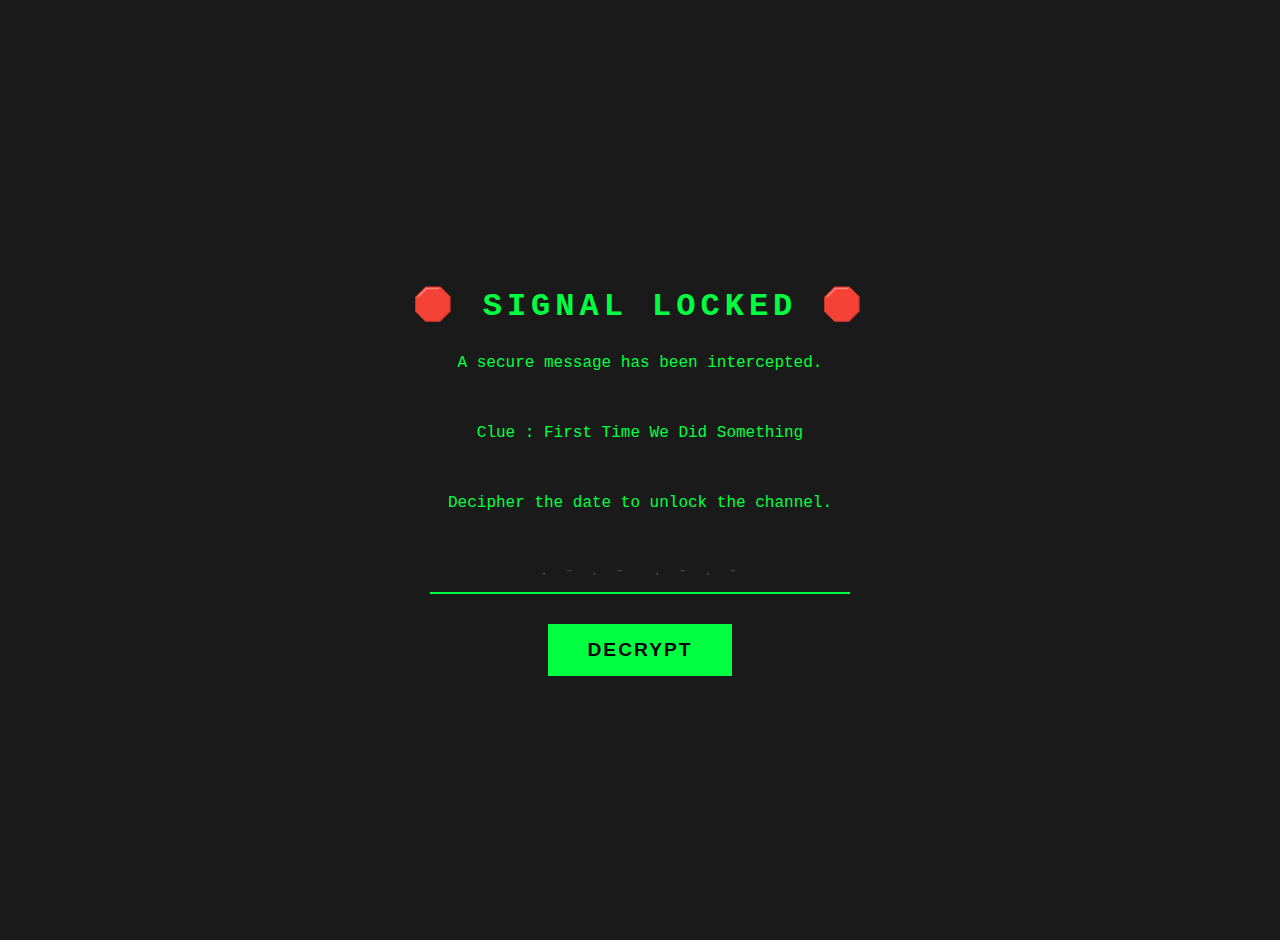
<file: valentine-site/index.html>
<!DOCTYPE html>
<html lang="en">
<head>
    <meta charset="UTF-8">
    <meta name="viewport" content="width=device-width, initial-scale=1.0">
    <title>Incoming Transmission...</title>
    <style>
        body {
            background-color: #1a1a1a; /* Dark Grey/Black */
            color: #00ff41; /* Hacker Green or telegraph amber */
            font-family: 'Courier New', Courier, monospace;
            display: flex;
            flex-direction: column;
            align-items: center;
            justify-content: center;
            height: 100vh;
            margin: 0;
            padding: 20px;
            text-align: center;
        }

        h1 {
            font-size: 2rem;
            margin-bottom: 10px;
            text-transform: uppercase;
            letter-spacing: 5px;
            animation: blink 1.5s infinite;
        }

        p {
            font-size: 1rem;
            margin-bottom: 30px;
            max-width: 500px;
            line-height: 1.5;
        }

        /* The Input Field */
        input {
            background: transparent;
            border: none;
            border-bottom: 2px solid #00ff41;
            color: white;
            font-size: 1.5rem;
            text-align: center;
            padding: 10px;
            width: 80%;
            max-width: 400px;
            outline: none;
            letter-spacing: 3px;
            font-family: monospace;
        }

        input::placeholder {
            color: #444;
            font-size: 1rem;
        }

        /* The Button */
        button {
            margin-top: 30px;
            padding: 15px 40px;
            background: #00ff41;
            color: black;
            font-weight: bold;
            border: none;
            font-size: 1.2rem;
            cursor: pointer;
            text-transform: uppercase;
            letter-spacing: 2px;
            transition: transform 0.2s;
        }

        button:hover {
            transform: scale(1.05);
            background: white;
        }

        .error-msg {
            color: #ff3333; /* Red */
            margin-top: 20px;
            display: none; /* Hidden by default */
            font-weight: bold;
        }

        @keyframes blink {
            0% { opacity: 1; }
            50% { opacity: 0.3; }
            100% { opacity: 1; }
        }
    </style>
</head>
<body>

    <h1>🛑 Signal Locked 🛑</h1>
    
    <p>A secure message has been intercepted.</p>
    <p>Clue : First Time We Did Something</p>
    <p>Decipher the date to unlock the channel.</p>

    <input type="text" id="code-input" placeholder=". - . -  . - . -" autocomplete="off">

    <button onclick="checkCode()">Decrypt</button>

    <p id="error" class="error-msg">⚠️ INCORRECT SIGNAL ⚠️</p>

    <script>
        function checkCode() {
            var input = document.getElementById("code-input").value.trim(); // Removes extra spaces
            
            // ============================================
            // 👇 PASTE YOUR MORSE CODE HERE INSIDE THE QUOTES 👇
            // Example: ".-- .----" (Make sure to keep the spaces between letters!)
            var secretCode = "maznahisanasshole"; 
            // ============================================

            if (input === secretCode) {
                // SUCCESS: Redirects to your envelope page
                window.location.href = "envelope.html"; 
            } else {
                // FAIL: Show error message
                var error = document.getElementById("error");
                error.style.display = "block";
                
                // Shake animation for fun
                var inputField = document.getElementById("code-input");
                inputField.style.transform = "translateX(10px)";
                setTimeout(() => { inputField.style.transform = "translateX(-10px)"; }, 100);
                setTimeout(() => { inputField.style.transform = "translateX(0px)"; }, 200);
            }
        }
    </script>

</body>
</html>
</file>
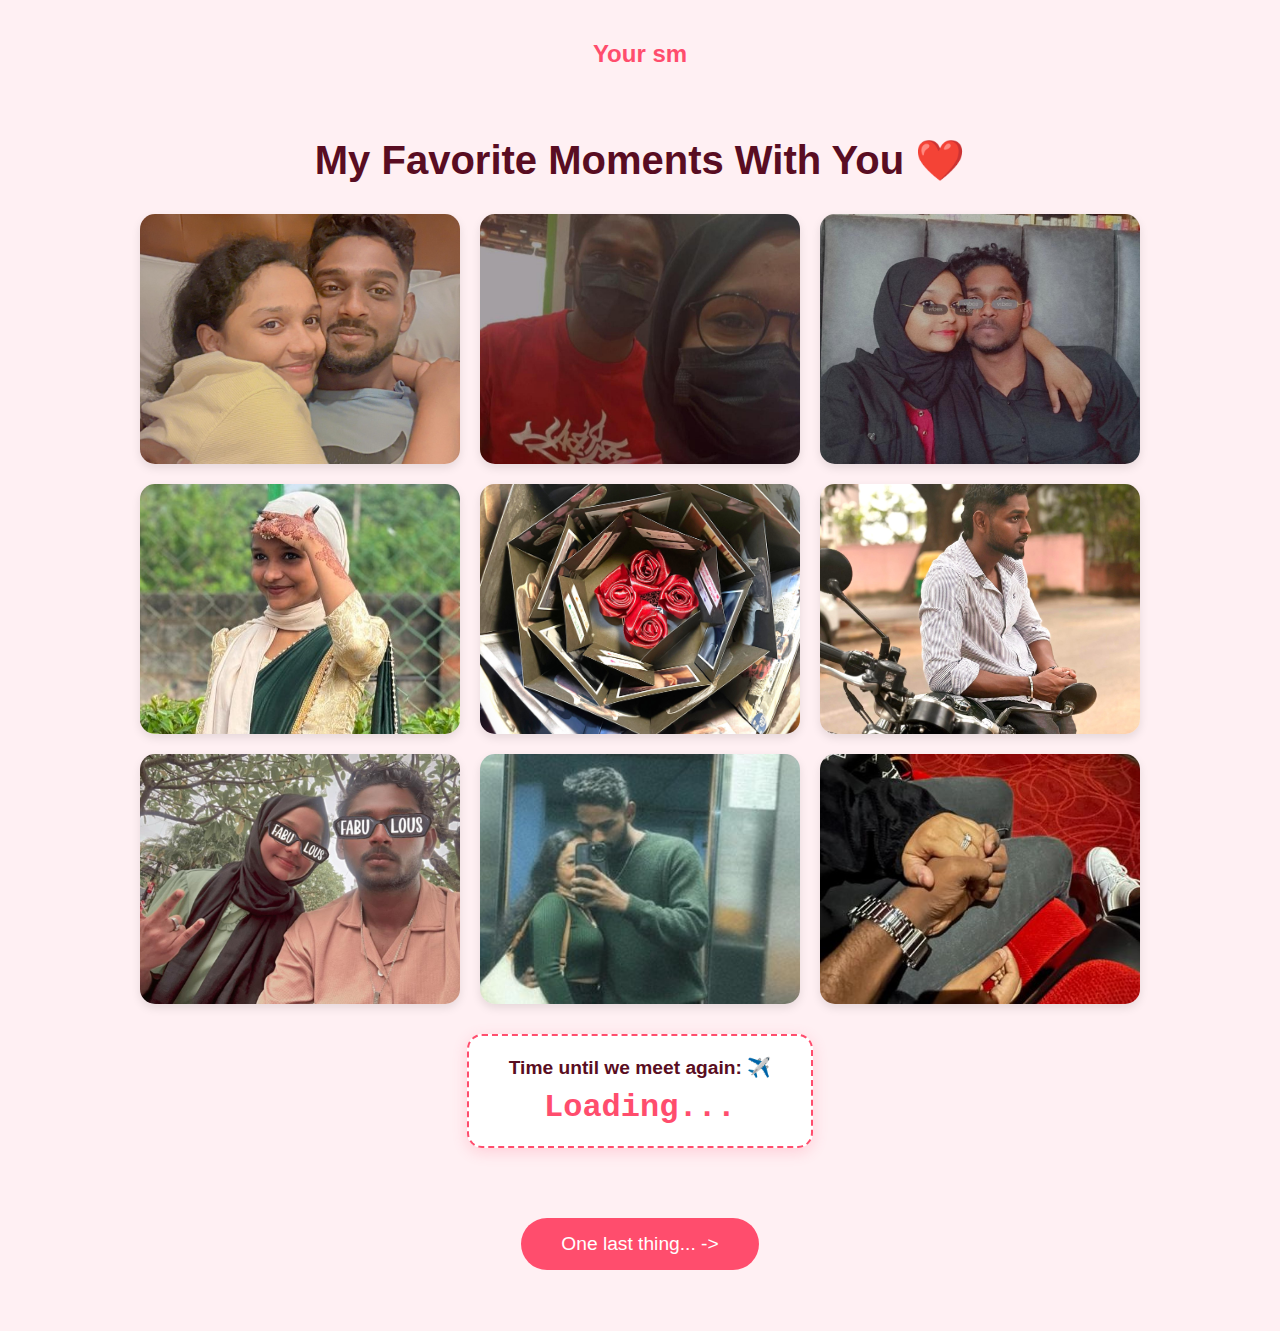
<file: valentine-site/gallery.html>
<!DOCTYPE html>
<html lang="en">
<head>
    <meta charset="UTF-8">
    <meta name="viewport" content="width=device-width, initial-scale=1.0">
    <title>Our Memories</title>
    <style>
        /* CSS STYLES */
        :root {
            --primary: #ff4d6d;
            --bg: #fff0f3;
        }

        body {
            font-family: 'Arial', sans-serif;
            background-color: var(--bg);
            margin: 0;
            padding: 20px;
            display: flex;
            flex-direction: column;
            align-items: center;
        }

        h1 {
            color: #590d22;
            margin-bottom: 30px;
            font-size: 2.5rem;
        }

        /* THE PHOTO GRID */
        .gallery {
            display: grid;
            /* This creates a flexible grid that fits 3 per row on laptops */
            grid-template-columns: repeat(auto-fit, minmax(250px, 1fr));
            gap: 20px;
            width: 90%;
            max-width: 1000px; /* Keeps it neat on big screens */
        }

        .gallery img {
            width: 100%;
            height: 250px; /* Forces all images to be the same height */
            object-fit: cover; /* Crops them nicely so they don't stretch */
            border-radius: 15px;
            box-shadow: 0 4px 10px rgba(0,0,0,0.1);
            transition: transform 0.3s ease;
            cursor: pointer;
        }

        /* HOVER EFFECT: Zooms in slightly when she looks at a photo */
        .gallery img:hover {
            transform: scale(1.05);
            box-shadow: 0 8px 20px rgba(255, 77, 109, 0.4);
            z-index: 10;
        }

        /* NEXT BUTTON */
        .next-btn {
            margin-top: 40px;
            margin-bottom: 40px;
            padding: 15px 40px;
            font-size: 1.2rem;
            background-color: var(--primary);
            color: white;
            border: none;
            border-radius: 50px;
            cursor: pointer;
            text-decoration: none;
            transition: background 0.3s;
        }

        .next-btn:hover {
            background-color: #c9184a;
        }
    </style>
</head>
<body>
<h2 id="typing-text" style="height: 50px; color: #ff4d6d;"></h2>

<script>
    const text = "Your smile... Your laugh... The way you look at me...";
    const speed = 100; // Speed in milliseconds
    let i = 0;

    function typeWriter() {
        if (i < text.length) {
            document.getElementById("typing-text").innerHTML += text.charAt(i);
            i++;
            setTimeout(typeWriter, speed);
        }
    }

    // Start typing when page loads
    window.onload = typeWriter;
</script>

    <h1>My Favorite Moments With You ❤️</h1>

   <div class="gallery">
    <img src="1.jpeg" alt="Memory 1">
    <img src="2.jpeg" alt="Memory 2">
    <img src="3.jpeg" alt="Memory 3">
    <img src="4.jpeg" alt="Memory 4">
    <img src="5.jpeg" alt="Memory 5">
    <img src="6.jpeg" alt="Memory 6">
    <img src="7.jpeg" alt="Memory 7">
    <img src="8.jpeg" alt="Memory 8">
    <img src="9.jpeg" alt="Memory 9">
</div>
    </div>
</div> <div class="countdown-box">
        <h3>Time until we meet again: ✈️</h3>
        <div id="timer">Loading...</div>
    </div>

    <style>
        .countdown-box {
            background: white;
            padding: 20px 40px;
            margin: 30px auto; /* Spacing above and below */
            border-radius: 15px;
            box-shadow: 0 4px 15px rgba(255, 77, 109, 0.2);
            text-align: center;
            border: 2px dashed #ff4d6d; /* Cute dashed border */
            width: fit-content;
        }

        .countdown-box h3 {
            color: #590d22;
            margin: 0 0 10px 0;
            font-size: 1.2rem;
        }

        #timer {
            font-size: 2rem;
            font-weight: bold;
            color: #ff4d6d;
            font-family: monospace;
        }
    </style>

    <script>
        // ⚠️ IMPORTANT: CHANGE THIS DATE TO WHEN YOU WILL SEE HER ⚠️
        // Format: "Month Day, Year Hour:Minute:Second"
        // If you don't know the exact date, pick a rough guess or use your Anniversary!
        var targetDate = new Date("Mar 19, 2026 00:00:00").getTime();

        var x = setInterval(function() {
            var now = new Date().getTime();
            var distance = targetDate - now;

            var days = Math.floor(distance / (1000 * 60 * 60 * 24));
            var hours = Math.floor((distance % (1000 * 60 * 60 * 24)) / (1000 * 60 * 60));
            var minutes = Math.floor((distance % (1000 * 60 * 60)) / (1000 * 60));
            var seconds = Math.floor((distance % (1000 * 60)) / 1000);

            document.getElementById("timer").innerHTML = days + "d " + hours + "h "
            + minutes + "m " + seconds + "s ";

            if (distance < 0) {
                clearInterval(x);
                document.getElementById("timer").innerHTML = "TOGETHER AT LAST! ❤️";
            }
        }, 1000);
    </script>

    <a href="ask.html" class="next-btn">One last thing... -></a>

</body>
</html>

   
</body>
</html>
</file>
